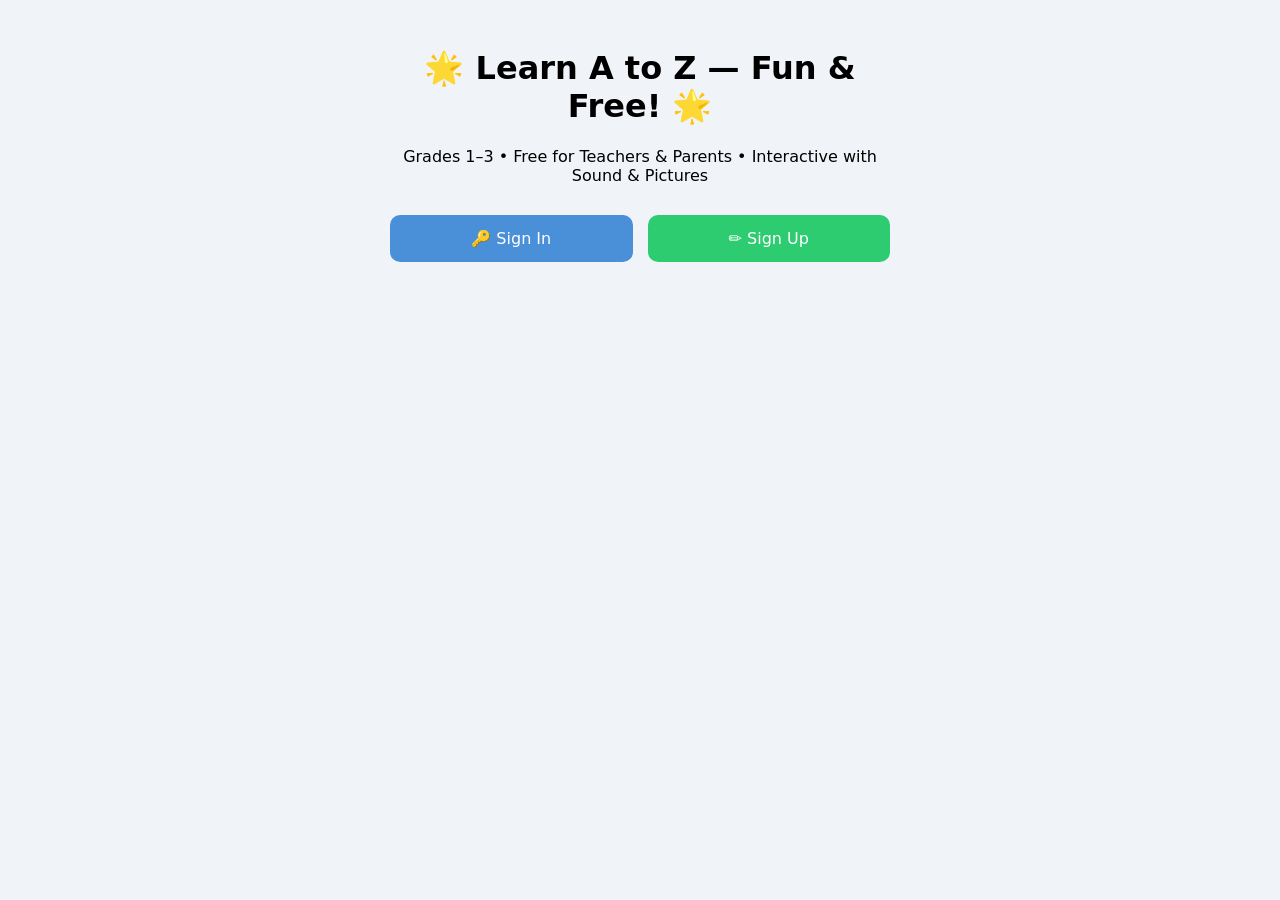
<file: index.html>
<!DOCTYPE html>
<html lang="en">
<head>
    <meta charset="UTF-8">
    <meta name="viewport" content="width=device-width, initial-scale=1.0">
    <title>Learn A to Z — Kids Alphabet & Phonics</title>
    <style>
        *{box-sizing:border-box;font-family:system-ui,sans-serif;}
        body{background:#f0f4f8;padding:20px;}
        .container{max-width:500px;margin:0 auto;}
        .hero{text-align:center;margin-bottom:30px;}
        .auth-choice{display:flex;gap:15px;margin-bottom:20px;}
        .auth-btn{flex:1;padding:14px;border:none;border-radius:10px;font-size:16px;cursor:pointer;}
        .signin-btn{background:#4a90d9;color:white;}
        .signup-btn{background:#2ecc71;color:white;}
        .modal{display:none;position:fixed;inset:0;background:rgba(0,0,0,0.5);align-items:center;justify-content:center;}
        .modal-box{background:white;padding:30px;border-radius:16px;max-width:420px;width:90%;position:relative;}
        .close-btn{position:absolute;top:15px;right:20px;font-size:24px;cursor:pointer;color:#888;}
        label{display:block;margin:15px 0 5px;font-weight:500;}
        input,select{width:100%;padding:12px;border:1px solid #ddd;border-radius:8px;font-size:15px;}
        .submit-btn{width:100%;padding:14px;background:#e07a5f;color:white;border:none;border-radius:10px;font-size:16px;margin-top:20px;cursor:pointer;}
        .message{padding:12px;border-radius:8px;margin-bottom:15px;text-align:center;}
        .error{background:#ffebee;color:#c62828;}
        .success{background:#e8f5e9;color:#2e7d32;}
        .switch-link{text-align:center;margin-top:15px;}
    </style>
</head>
<body>
    <div class="container">
        <header class="hero">
            <h1>🌟 Learn A to Z — Fun & Free! 🌟</h1>
            <p>Grades 1–3 • Free for Teachers & Parents • Interactive with Sound & Pictures</p>
        </header>

        <div class="auth-choice">
            <button class="auth-btn signin-btn" onclick="openModal('loginModal')">🔑 Sign In</button>
            <button class="auth-btn signup-btn" onclick="openModal('registerModal')">✏️ Sign Up</button>
        </div>

        <!-- LOGIN MODAL -->
        <div id="loginModal" class="modal">
            <div class="modal-box">
                <span class="close-btn" onclick="closeModal('loginModal')">&times;</span>
                <h2>Welcome Back! 👋</h2>
                <div id="loginMsg" class="message"></div>
                <form id="loginForm">
                    <label>Email Address</label>
                    <input type="email" name="email" placeholder="your@email.com" required>
                    
                    <label>Password</label>
                    <input type="password" name="password" placeholder="Your password" required>
                    
                    <button type="submit" class="submit-btn">Sign Me In</button>
                </form>
                <p class="switch-link">New here? <a href="#" onclick="switchModal('loginModal','registerModal')">Create an account</a></p>
            </div>
        </div>

        <!-- REGISTER MODAL -->
        <div id="registerModal" class="modal">
            <div class="modal-box">
                <span class="close-btn" onclick="closeModal('registerModal')">&times;</span>
                <h2>Join Our Learning Family 🎓</h2>
                <div id="registerMsg" class="message"></div>
                <form id="registerForm">
                    <label>Your Full Name</label>
                    <input type="text" name="full_name" placeholder="e.g. Ederlyn Sarmiento" required>
                    
                    <label>Email Address</label>
                    <input type="email" name="email" placeholder="your@email.com" required>
                    
                    <label>Create Password</label>
                    <input type="password" name="password" placeholder="At least 6 characters" required>
                    
                    <label>I am a:</label>
                    <select name="role" required>
                        <option value="">-- Please choose --</option>
                        <option value="teacher">🏫 Teacher</option>
                        <option value="parent">🏠 Parent</option>
                    </select>
                    
                    <button type="submit" class="submit-btn">Create My Account</button>
                </form>
                <p class="switch-link">Already have an account? <a href="#" onclick="switchModal('registerModal','loginModal')">Sign in here</a></p>
            </div>
        </div>
    </div>

    <script>
        const PHP_HOST = "https://eds.page.gd";

        function openModal(id){ document.getElementById(id).style.display='flex'; }
        function closeModal(id){ document.getElementById(id).style.display='none'; }
        function switchModal(from,to){ closeModal(from); openModal(to); }
        
        window.onclick = function(e){
            if(e.target.classList.contains('modal')) e.target.style.display='none';
        };

        function showMessage(elId, text, isSuccess){
            const el = document.getElementById(elId);
            el.textContent = text;
            el.className = 'message ' + (isSuccess ? 'success' : 'error');
        }

        // LOGIN
        document.getElementById('loginForm').addEventListener('submit', function(e){
            e.preventDefault();
            showMessage('loginMsg', 'Checking... ⏳');
            
            fetch(`${PHP_HOST}/login.php`, {
                method: 'POST',
                credentials: 'include',
                mode: 'cors',
                body: new FormData(this)
            })
            .then(r => {
                if (!r.ok) throw new Error("Server error: " + r.status);
                return r.json();
            })
            .then(data => {
                if(data.success){
                    showMessage('loginMsg', `Welcome back, ${data.full_name}! ✅ Redirecting...`, true);
                    setTimeout(() => window.location.href = 'dashboard.html', 1200);
                } else {
                    showMessage('loginMsg', '❌ ' + data.error);
                }
            })
            .catch(err => {
                console.error('Login error:', err);
                showMessage('loginMsg', '❌ Connection error: ' + err.message);
            });
        });

        // REGISTER
        document.getElementById('registerForm').addEventListener('submit', function(e){
            e.preventDefault();
            showMessage('registerMsg', 'Creating account... ⏳');
            
            fetch(`${PHP_HOST}/register.php`, {
                method: 'POST',
                credentials: 'include',
                mode: 'cors',
                body: new FormData(this)
            })
            .then(r => {
                if (!r.ok) throw new Error("Server error: " + r.status);
                return r.json();
            })
            .then(data => {
                if(data.success){
                    showMessage('registerMsg', `Welcome, ${data.full_name}! ✅ Redirecting...`, true);
                    setTimeout(() => window.location.href = 'dashboard.html', 1200);
                } else {
                    showMessage('registerMsg', '❌ ' + data.error);
                }
            })
            .catch(err => {
                console.error('Register error:', err);
                showMessage('registerMsg', '❌ Connection error: ' + err.message);
            });
        });
    </script>
</body>
</html>
</file>
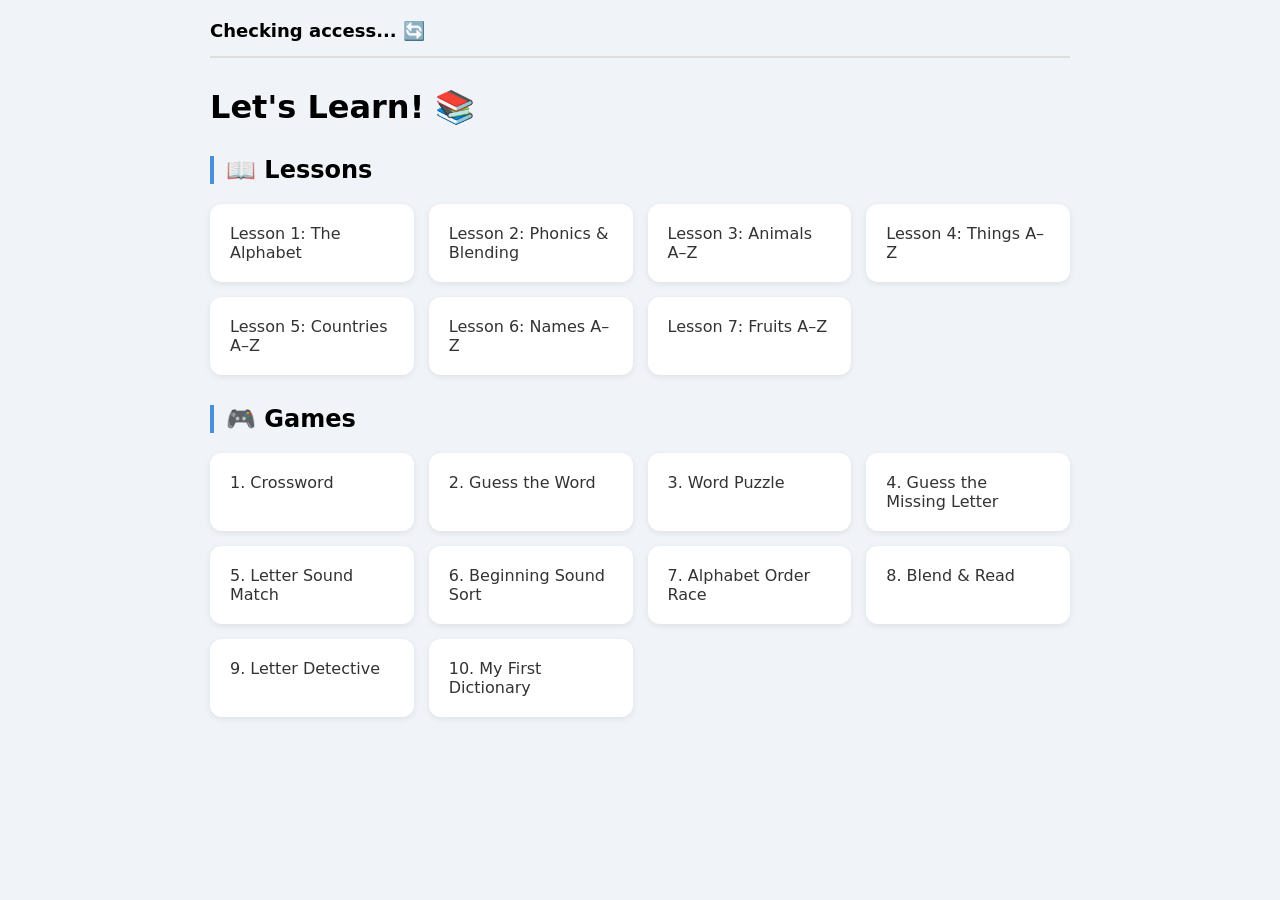
<file: dashboard.html>
<!DOCTYPE html>
<html lang="en">
<head>
    <meta charset="UTF-8">
    <meta name="viewport" content="width=device-width, initial-scale=1.0">
    <title>Dashboard — Learn A to Z</title>
    <style>
        *{box-sizing:border-box;font-family:system-ui,sans-serif;}
        body{background:#f0f4f8;padding:20px;max-width:900px;margin:0 auto;}
        .top-bar{display:flex;justify-content:space-between;align-items:center;margin-bottom:30px;padding-bottom:15px;border-bottom:2px solid #ddd;}
        .greeting{font-size:18px;font-weight:600;}
        .signout-link{color:#e07a5f;text-decoration:none;font-weight:500;}
        h2{margin-top:30px;border-left:4px solid #4a90d9;padding-left:12px;}
        .lesson-grid,.game-grid{display:grid;grid-template-columns:repeat(auto-fill,minmax(200px,1fr));gap:15px;margin-top:15px;}
        .lesson-card,.game-card{background:white;padding:20px;border-radius:12px;text-decoration:none;color:#333;box-shadow:0 2px 6px rgba(0,0,0,0.08);transition:transform 0.2s;}
        .lesson-card:hover,.game-card:hover{transform:translateY(-3px);}
    </style>
</head>
<body>
    <div class="top-bar">
        <span class="greeting">Checking access... 🔄</span>
        <a href="#" id="signoutLink" class="signout-link" style="display:none;">Sign Out</a>
    </div>

    <h1>Let's Learn! 📚</h1>
    
    <h2>📖 Lessons</h2>
    <div class="lesson-grid">
        <a href="#" class="lesson-card">Lesson 1: The Alphabet</a>
        <a href="#" class="lesson-card">Lesson 2: Phonics & Blending</a>
        <a href="#" class="lesson-card">Lesson 3: Animals A–Z</a>
        <a href="#" class="lesson-card">Lesson 4: Things A–Z</a>
        <a href="#" class="lesson-card">Lesson 5: Countries A–Z</a>
        <a href="#" class="lesson-card">Lesson 6: Names A–Z</a>
        <a href="#" class="lesson-card">Lesson 7: Fruits A–Z</a>
    </div>

    <h2>🎮 Games</h2>
    <div class="game-grid">
        <a href="#" class="game-card">1. Crossword</a>
        <a href="#" class="game-card">2. Guess the Word</a>
        <a href="#" class="game-card">3. Word Puzzle</a>
        <a href="#" class="game-card">4. Guess the Missing Letter</a>
        <a href="#" class="game-card">5. Letter Sound Match</a>
        <a href="#" class="game-card">6. Beginning Sound Sort</a>
        <a href="#" class="game-card">7. Alphabet Order Race</a>
        <a href="#" class="game-card">8. Blend & Read</a>
        <a href="#" class="game-card">9. Letter Detective</a>
        <a href="#" class="game-card">10. My First Dictionary</a>
    </div>

    <script>
        const PHP_HOST = "https://eds.page.gd";

        // Sign out handler
        document.getElementById("signoutLink").addEventListener("click", function(e){
            e.preventDefault();
            fetch(`${PHP_HOST}/signout.php`, {
                method: 'GET',
                credentials: 'include',
                mode: 'cors'
            }).then(() => {
                window.location.href = "index.html";
            });
        });

        // Check session
        fetch(`${PHP_HOST}/check_session.php`, {
            credentials: 'include',
            mode: 'cors'
        })
        .then(res => {
            if (!res.ok) throw new Error("Server unreachable: " + res.status);
            return res.json();
        })
        .then(data => {
            if (!data.signed_in) {
                alert("⚠️ Please sign in first!");
                window.location.href = "index.html";
            } else {
                document.querySelector(".greeting").textContent = 
                    `Hello, ${data.full_name}! 🎉`;
                document.getElementById("signoutLink").style.display = "inline";
            }
        })
        .catch(err => {
            console.error("Session check failed:", err);
            alert("❌ Cannot connect to server.\nError: " + err.message);
        });
    </script>
</body>
</html>
</file>
